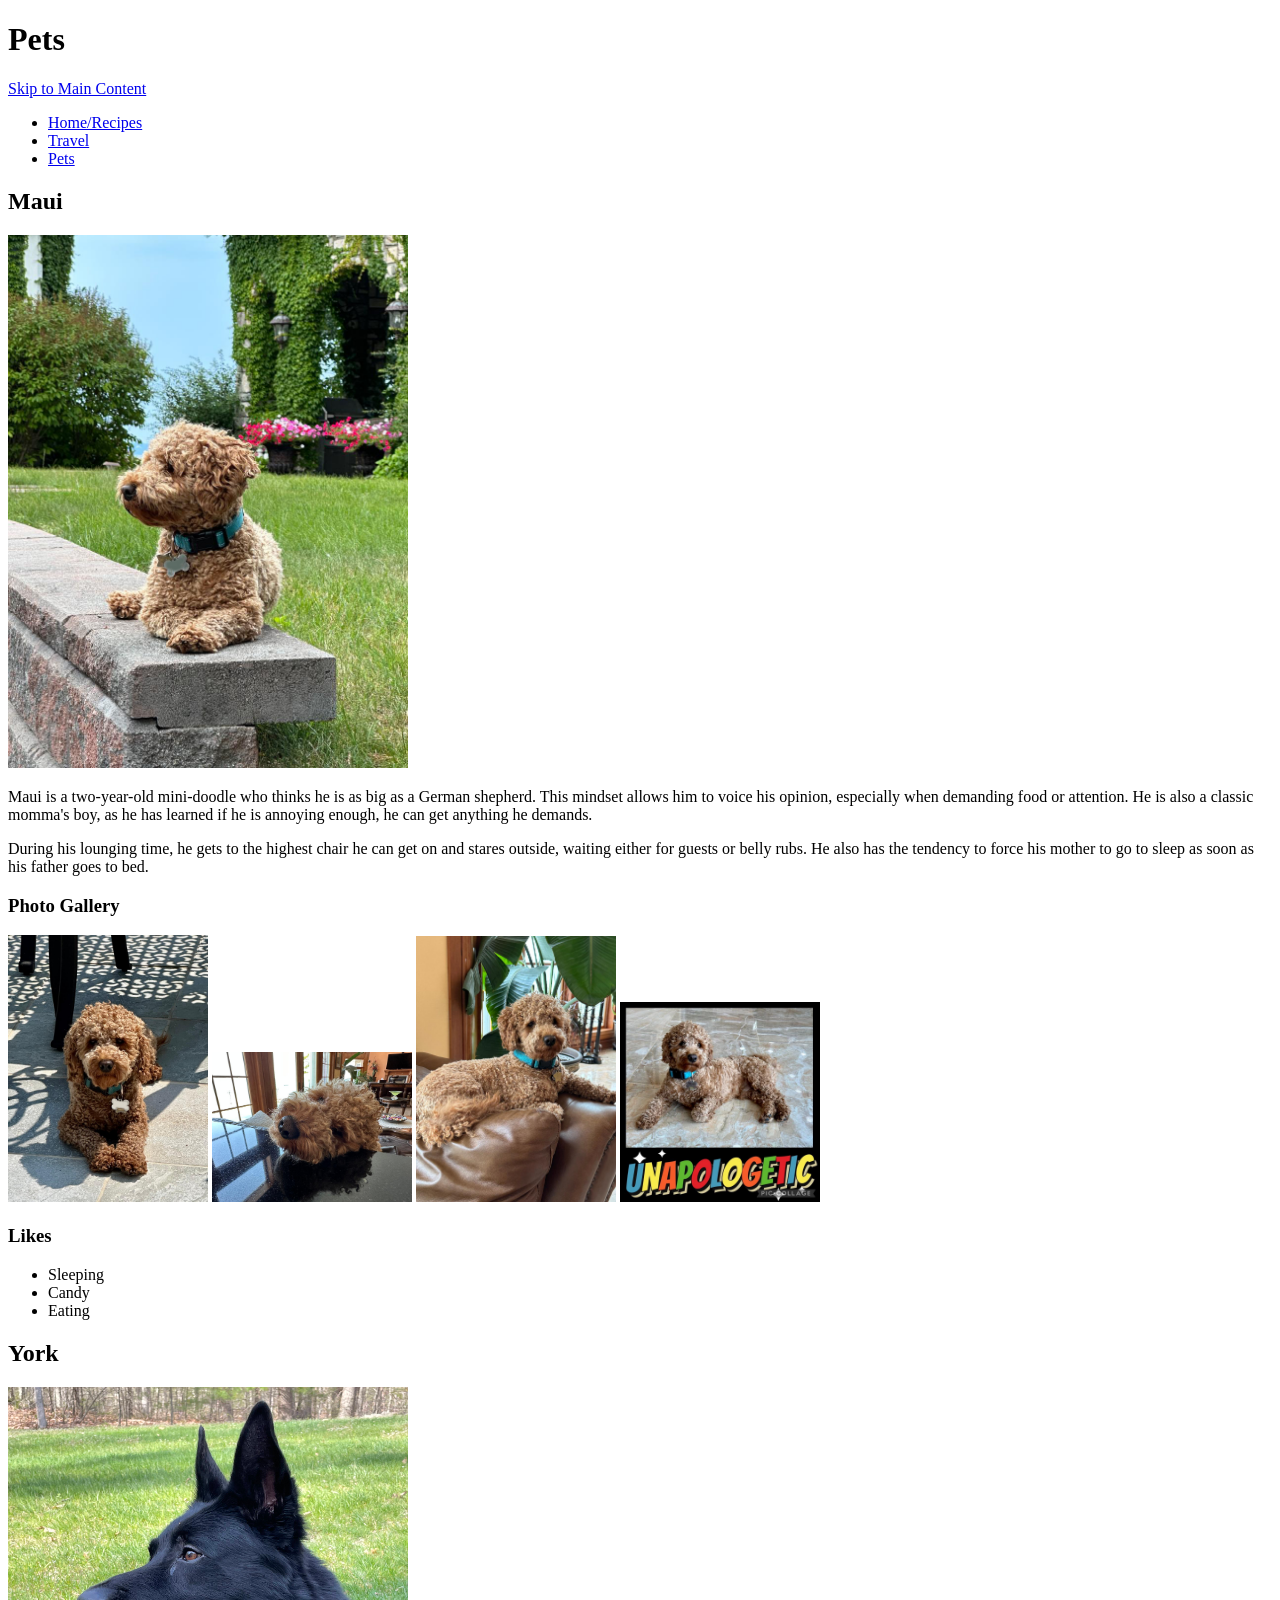
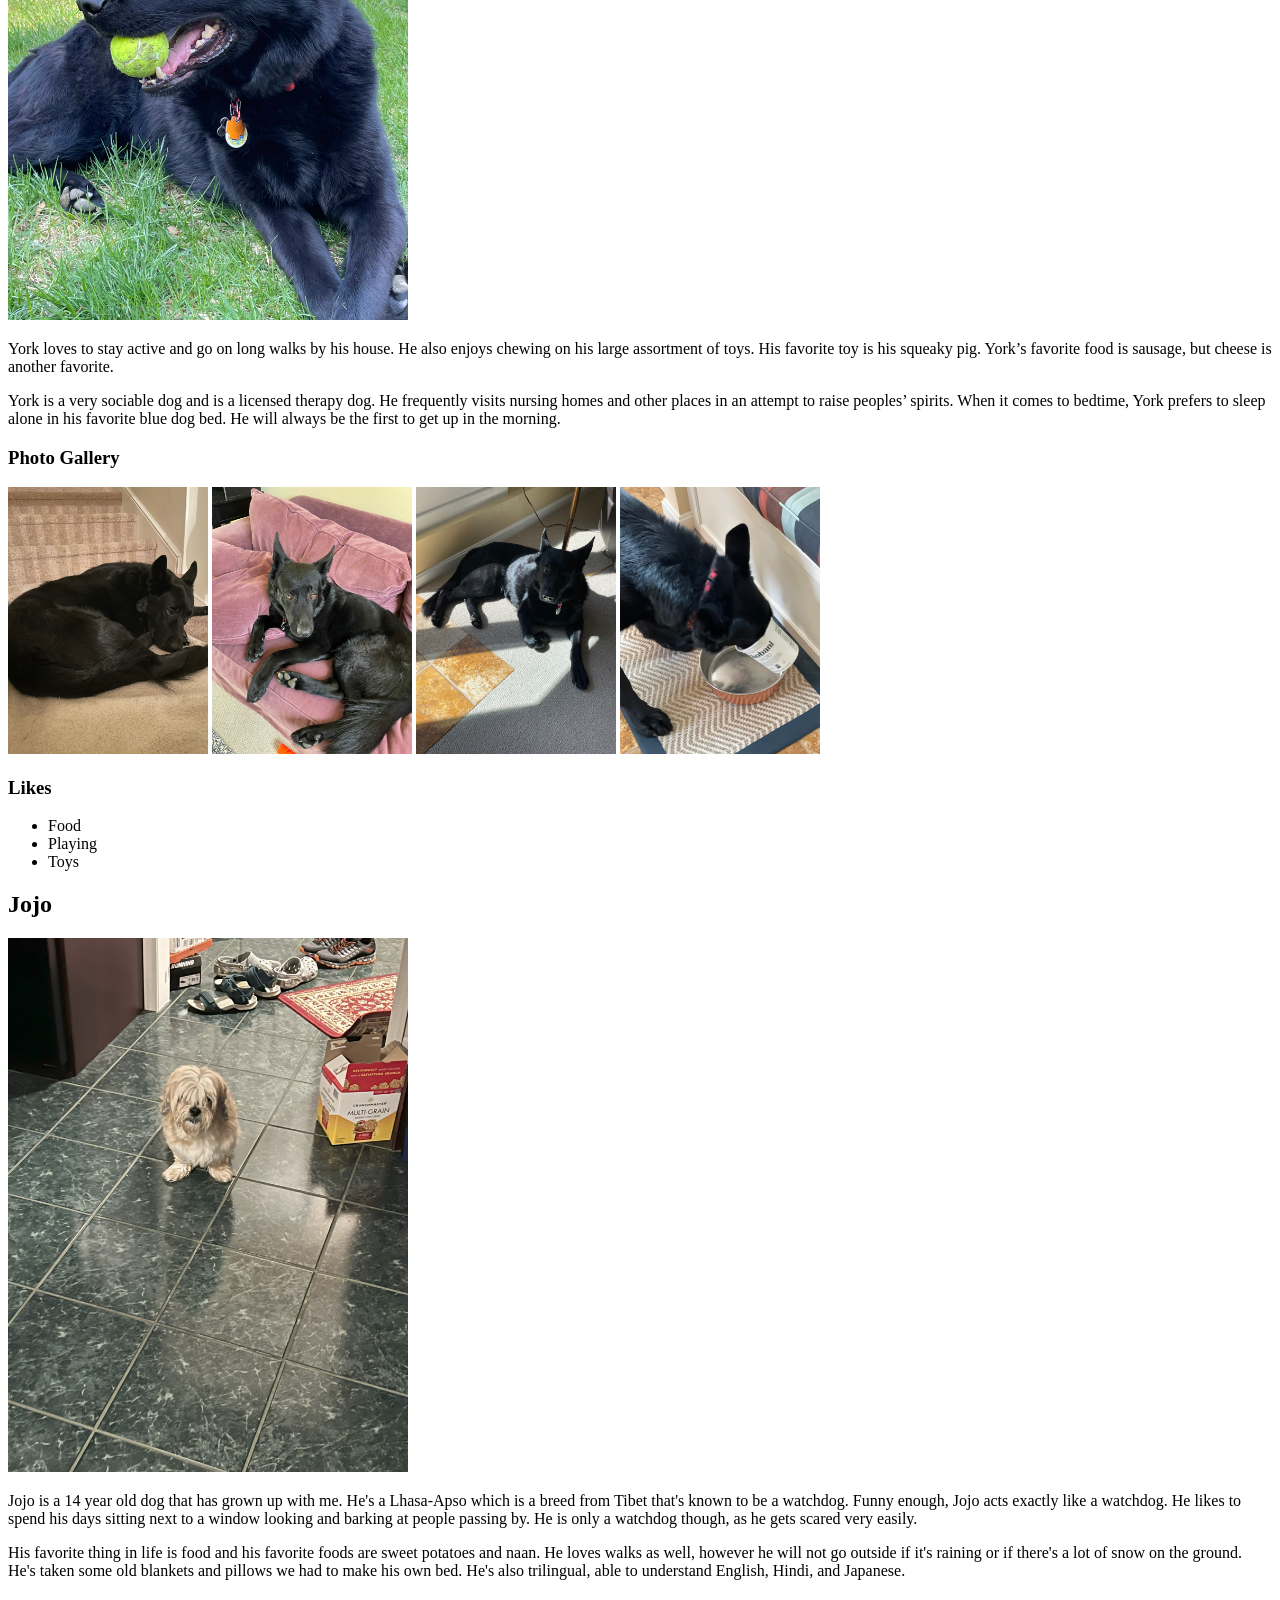
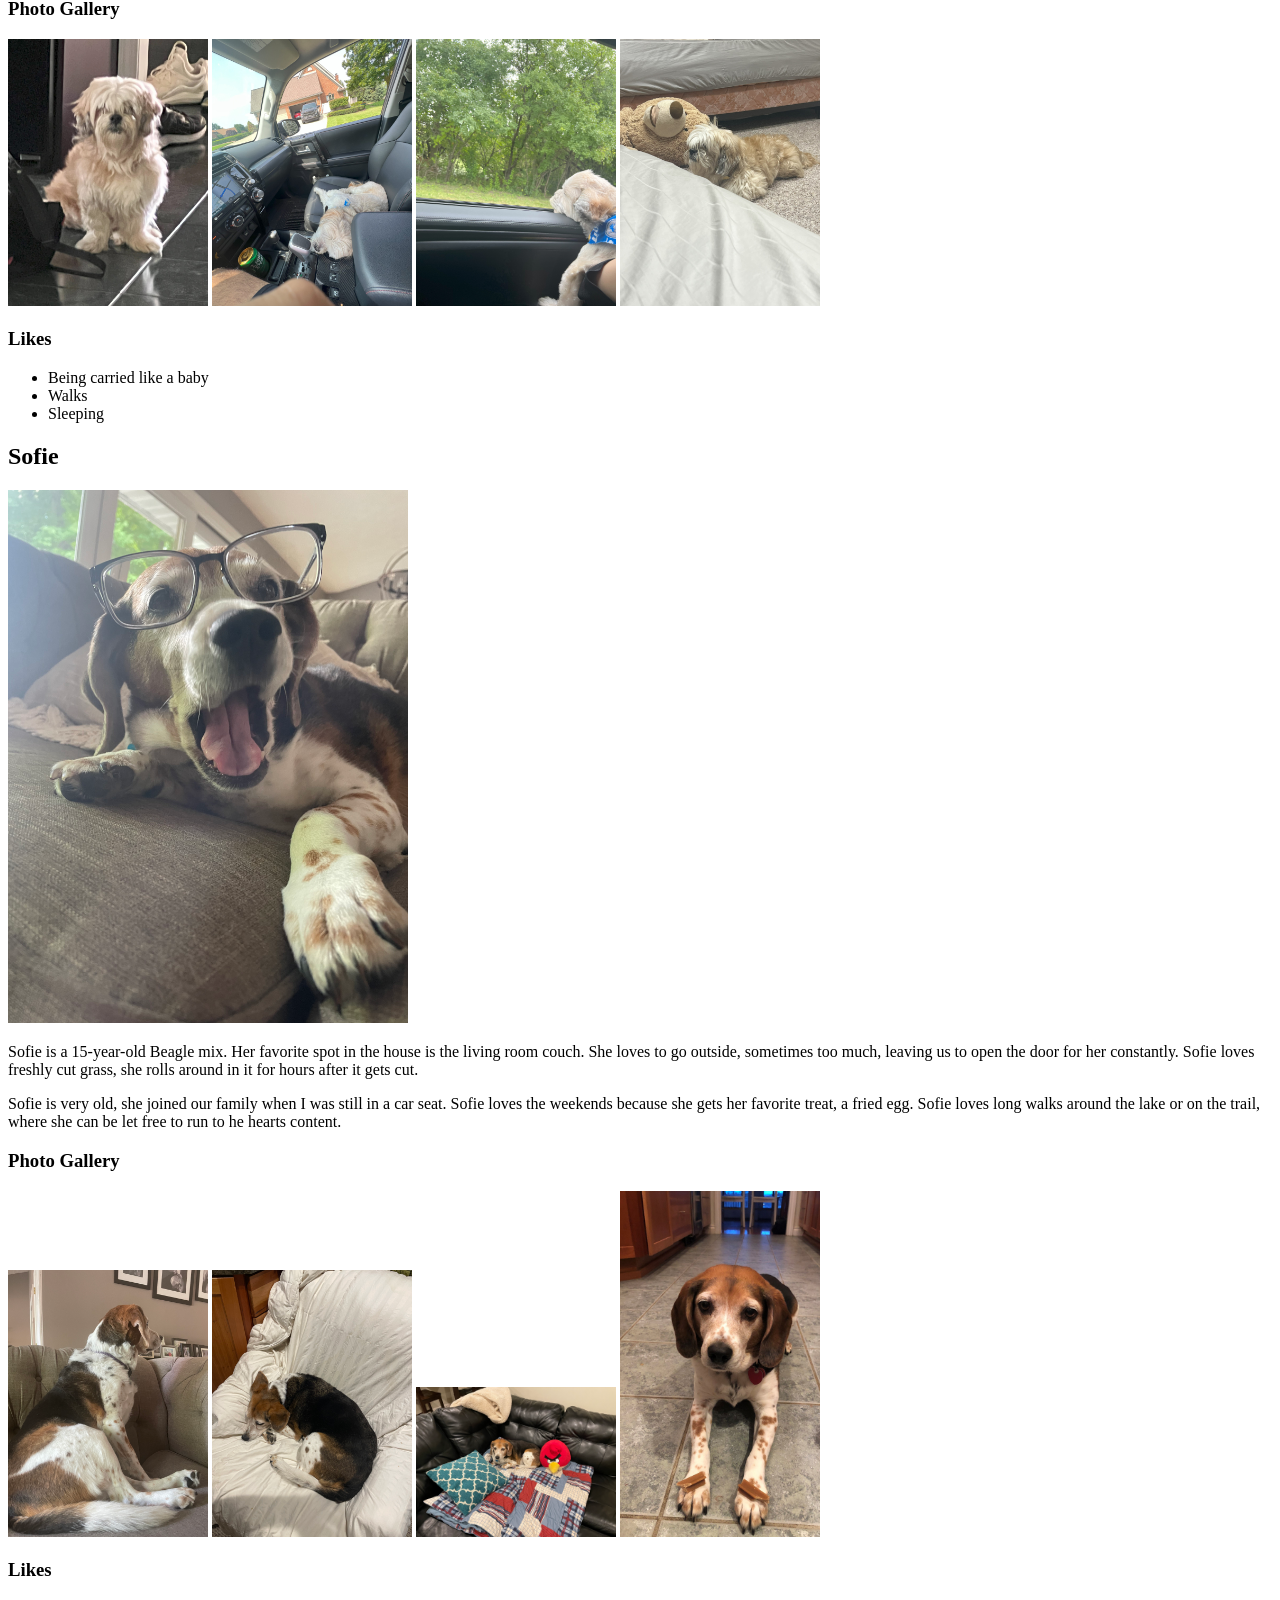
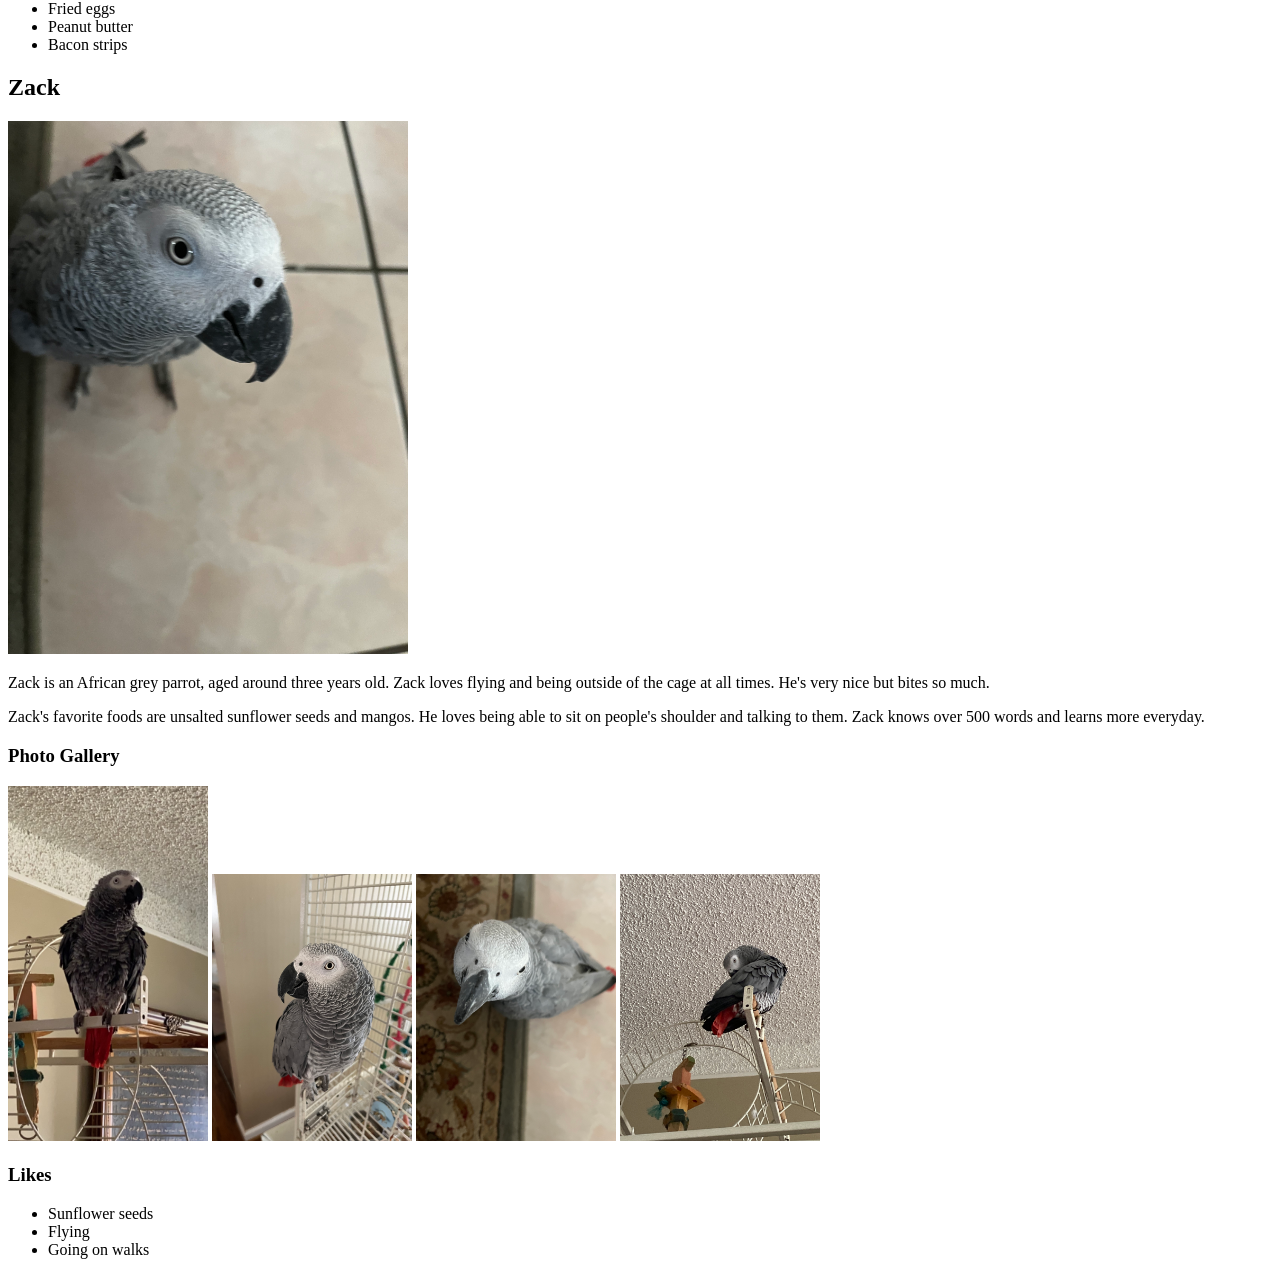
<file: pets.html>
<!DOCTYPE html>
<html lang="en">
<head>
    <meta charset="UTF-8">
    <meta name="viewport" content="width=device-width, initial-scale=1.0">
    <title>Pets</title>
</head>
<body>
  <header><h1>Pets</h1></header>
  <a href = "#main">Skip to Main Content</a>
  <nav>
      <ul>
          <li><a href="index.html">Home/Recipes</a></li>
          <li><a href="travel.html">Travel</a></li>
          <li><a href="pets.html">Pets</a></li>
      </ul>
  </nav>
  <main id = "main">
    <div>
        <h2>Maui</h2>
                <img src="images/maui.jpeg" alt="He is a mini doodle with brown/blond hair "width=400>
                <p>Maui is a two-year-old mini-doodle who thinks he is as big as a German shepherd. This mindset allows him to voice his opinion, especially when demanding food or attention. He is also a classic momma's boy, as he has learned if he is annoying enough, he can get anything he demands. </p>
                <p>During his lounging time, he gets to the highest chair he can get on and stares outside, waiting either for guests or belly rubs. He also has the tendency to force his mother to go to sleep as soon as his father goes to bed.</p>
                <h3>Photo Gallery</h3>
                <img src="images/maui2.jpeg" alt="Maui sitting under a table"width=200>
                <img src="images/maui3.jpeg" alt="maui's head on a counter"width=200>
                <img src="images/maui4.jpeg" alt="maui sitting on the highest chair he can get on"width=200>
                <img src="images/maui5.jpeg" alt="maui not being apologetic"width=200>
                <h3>Likes</h3>
                <ul>
                    <li>Sleeping</li>
                    <li>Candy</li>
                    <li>Eating</li>
                </ul>
    </div>
      <div>
        <h2>York</h2>
        <img src = "images/york.jpg" width = 400 alt = "He is a large Black German Shepherd."/>

        <p>York loves to stay active and go on long walks by his house. He also enjoys chewing on his large assortment of toys. His favorite toy is his squeaky pig. York’s favorite food is sausage, but cheese is another favorite.</p>
        <p>York is a very sociable dog and is a licensed therapy dog. He frequently visits nursing homes and other places in an attempt to raise peoples’ spirits. When it comes to bedtime, York prefers to sleep alone in his favorite blue dog bed. He will always be the first to get up in the morning.</p>
        
        <h3>Photo Gallery</h3>
        <img src = "images/york2.jpg" width = 200 alt = "York sleeping"/>
        <img src = "images/york3.jpg" width = 200 alt = "York on couch"/>
        <img src = "images/york4.jpg" width = 200 alt = "York chilling"/>
        <img src = "images/york5.jpg" width = 200 alt = "York eating yogurt"/>
        <h3>Likes</h3>
        <ul>
          <li>Food</li>
          <li>Playing</li>
          <li>Toys</li>
        </ul>
        
        <!-- Ben Montgomery -->

      </div>
      <div>
        <h2>Jojo</h2>
        <img src = "images/jojo.jpg" width = 400 alt="White/light brown small Lhasa-Apso"/>


        <p>Jojo is a 14 year old dog that has grown up with me. He&#39;s a Lhasa-Apso which is a breed from Tibet that&#39;s known to be a watchdog. Funny enough, Jojo acts exactly like a watchdog. He likes to spend his days sitting next to a window looking and barking at people passing by. He is only a watchdog though, as he gets scared very easily.</p>
        <p>His favorite thing in life is food and his favorite foods are sweet potatoes and naan. He loves walks as well, however he will not go outside if it&#39;s raining or if there&#39;s a lot of snow on the ground. He&#39;s taken some old blankets and pillows we had to make his own bed. He&#39;s also trilingual, able to understand English, Hindi, and Japanese.</p>
          
        <h3>Photo Gallery</h3>
      
        <img src = "images/jojo_standing.jpg" width = 200 alt = "Small light brownish dog standing"/>

        <img src = "images/jojo_sleeping_car.jpg" width = 200 alt = "Small light brownish dog sleeping in a car" />
          
        <img src = "images/jojo_car_window.jpg" width = 200 alt = "Small light brownish dog putting head outside moving car" />
          
        <img src = "images/jojo_with_bear.jpg" width = 200 alt = "Small light brown dog laying next to stuffed bear" />      
          
        <h3>Likes</h3>  
        <ul>
          <li>Being carried like a baby</li>
          <li>Walks</li>
          <li>Sleeping</li>
        </ul>
      </div>
      <div>
        <h2>Sofie</h2>
        <img src = "images/sofie1.JPG" width = 400 alt = "Beagle mix wearing glasses."/>

        <p>Sofie is a 15-year-old Beagle mix.  Her favorite spot in the house is the living room couch. She loves to go outside, sometimes too much, leaving us to open the door for her constantly. Sofie loves freshly cut grass, she rolls around in it for hours after it gets cut.</p>
        <p>Sofie is very old, she joined our family when I was still in a car seat. Sofie loves the weekends because she gets her favorite treat, a fried egg. Sofie loves long walks around the lake or on the trail, where she can be let free to run to he hearts content.</p>
        
        <h3>Photo Gallery</h3>
        <img src = "images/sofie2.JPG" width = 200 alt = "YBeagle sitting on favorite couch looking around"/>
        <img src = "images/sofie3.JPG" width = 200 alt = "Beagle laying down on chair"/>
        <img src = "images/sofie4.JPG" width = 200 alt = "Beagle laying next to angry birds pillow"/>
        <img src = "images/sofie5.JPG" width = 200 alt = "Beagle with two treats on paws"/>
        <h3>Likes</h3>
        <ul>
          <li>Fried eggs</li>
          <li>Peanut butter</li>
          <li>Bacon strips</li>
        </ul>
        
        <!-- Jacob Timmerman -->
      </div>
<!-- pet 5 -->
<div>
    <h2>Zack</h2>
    <img src = "images/zamzam4.jpg" width = 400 alt = "African grey parrot, 3 years old, red tail, and standing on kitchen tile."/>

    <p>Zack is an African grey parrot, aged around three years old. Zack loves flying and being outside of the cage at all times. He's very nice but bites so much.</p>
    <p>Zack's favorite foods are unsalted sunflower seeds and mangos. He loves being able to sit on people's shoulder and talking to them. Zack knows over 500 words and learns more everyday.</p>

    <h3>Photo Gallery</h3>
    <img src = "images/zamzam1.jpg" width = 200 alt = "Zack on his cage standing."/>
    <img src = "images/zamzam2.jpg" width = 200 alt = "Zack standing on his cage door, staring into the camera."/>
    <img src = "images/zamzam3.jpg" width = 200 alt = "Zack standing on a rug staring up towards the camera."/>
    <img src = "images/zamzam5.jpg" width = 200 alt = "Zack cleaning himself standing on top of the cage by his toys."/>

    <h3>Likes</h3>
    <ul>
        <li>Sunflower seeds</li>
        <li>Flying</li>
        <li>Going on walks</li>
    </ul>

    <!-- Mohamedhussin Najaf -->

</div>
  </main>
</body>
</html>
</file>
